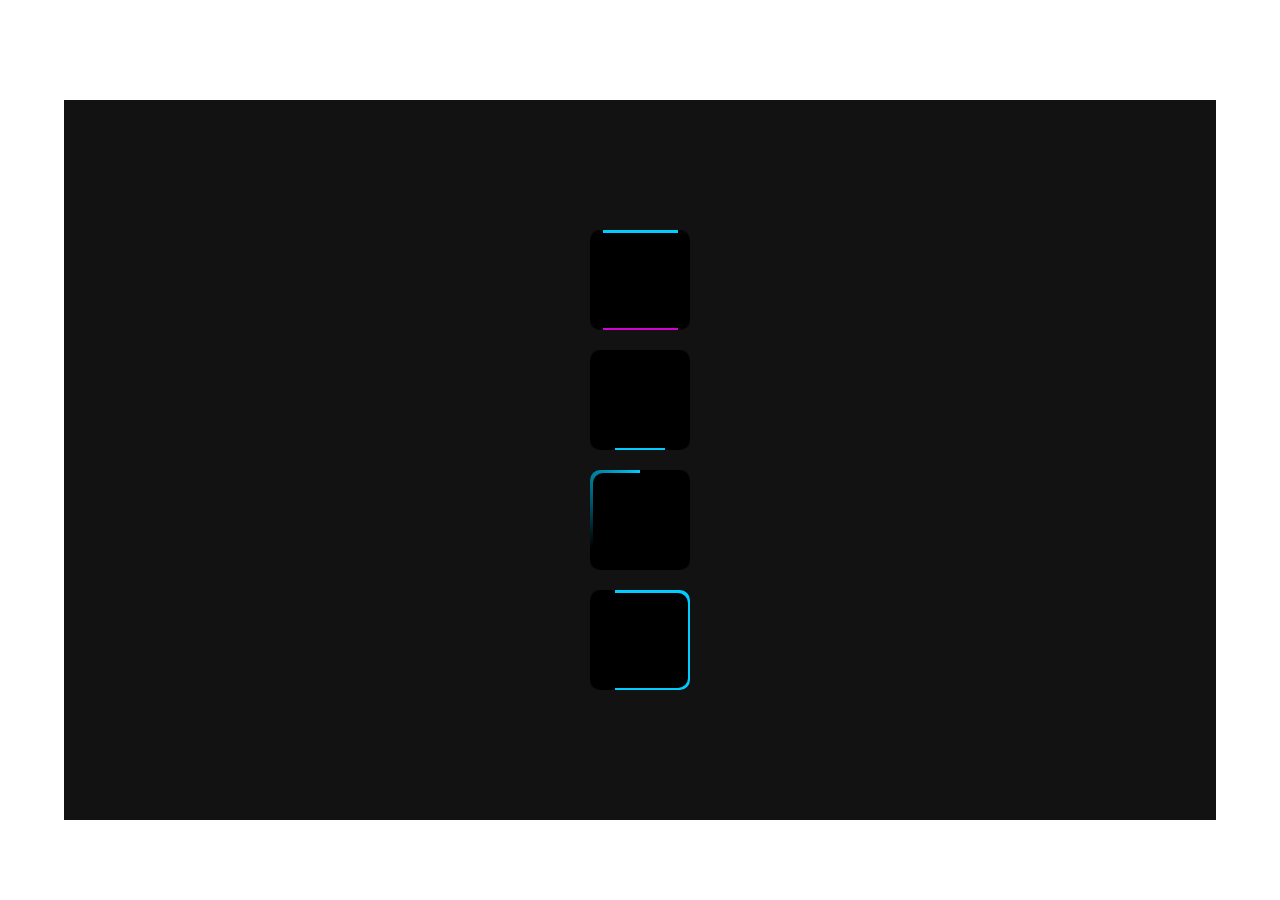
<file: Index.html>
<!DOCTYPE html>
<html>

<head>
  <meta charset="UTF-8">
  <meta name="viewport" content="width=device-width, initial-scale=1">
  <link rel="stylesheet" href="style.css">
  <title>lighter box</title>
</head>

<body>
  <section>
    <div class="container">
      <div class="box box1">
        
      </div>
      <div class="box box2">
      
      </div>
      
      <div class="box box3">
      
      </div>
      
      <div class="box box4">
      
      </div>
      
    </div>
  </section>
  <script>
    
    function re (){
      
      return null
    }
    
    console.log(typeof re())
  </script>

</body>

</html>
</file>
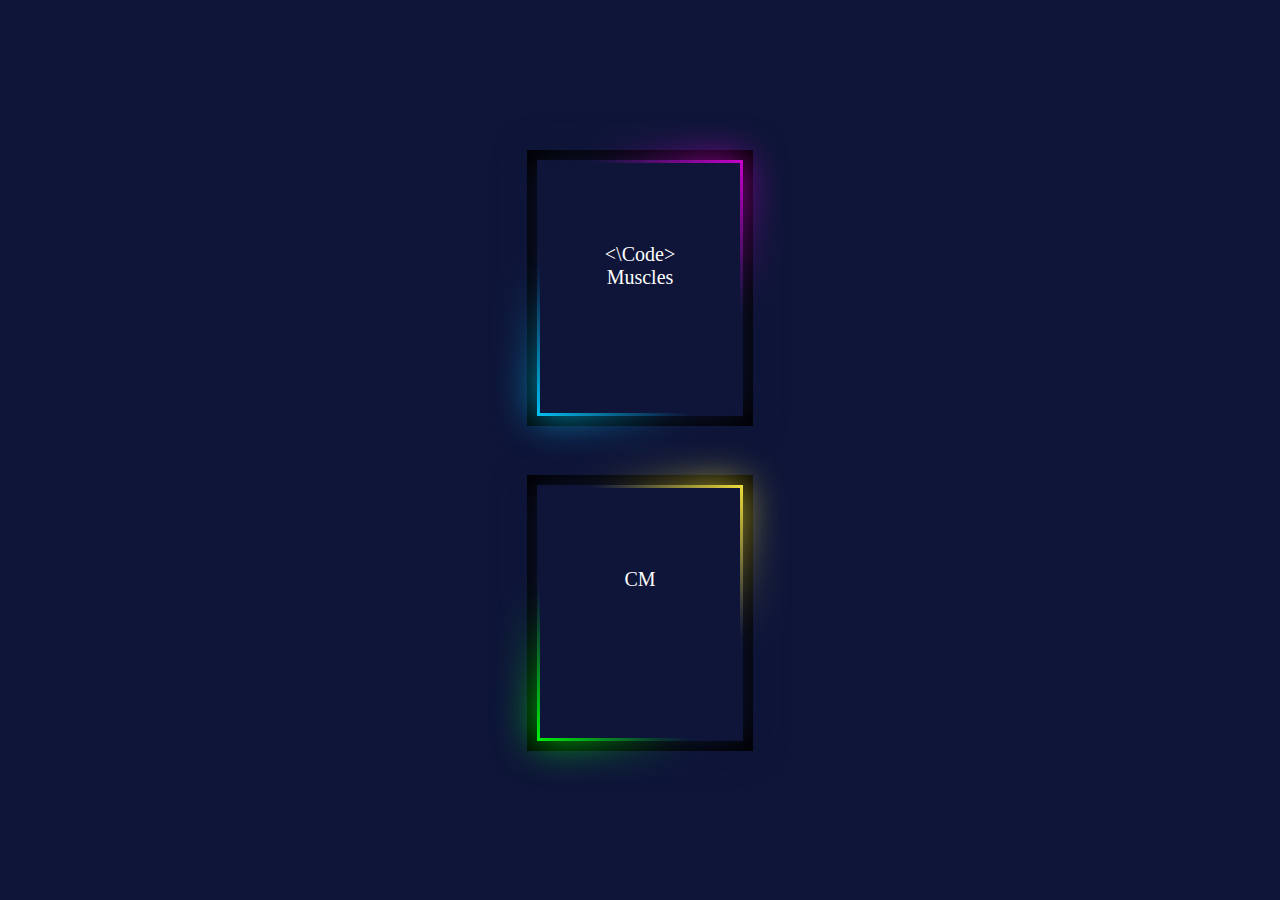
<file: Web_App_In_My_Mobile/Light_boxes/Index.html>
<!DOCTYPE html>
<html>

<head>
  <meta charset="UTF-8">
  <link rel="stylesheet" href="style.css">
  <meta name="viewport" content="width=device-width, initial-scale=1">
  <title>lighter boxes</title>
</head>

<body>
  <section>
    <div class="container">
      
      <div class="box box1">
        <\Code> <br> Muscles
      </div>
      
      <div class="box box2">
        CM
      </div>
      
    </div>
  </section>

</body>

</html>
</file>
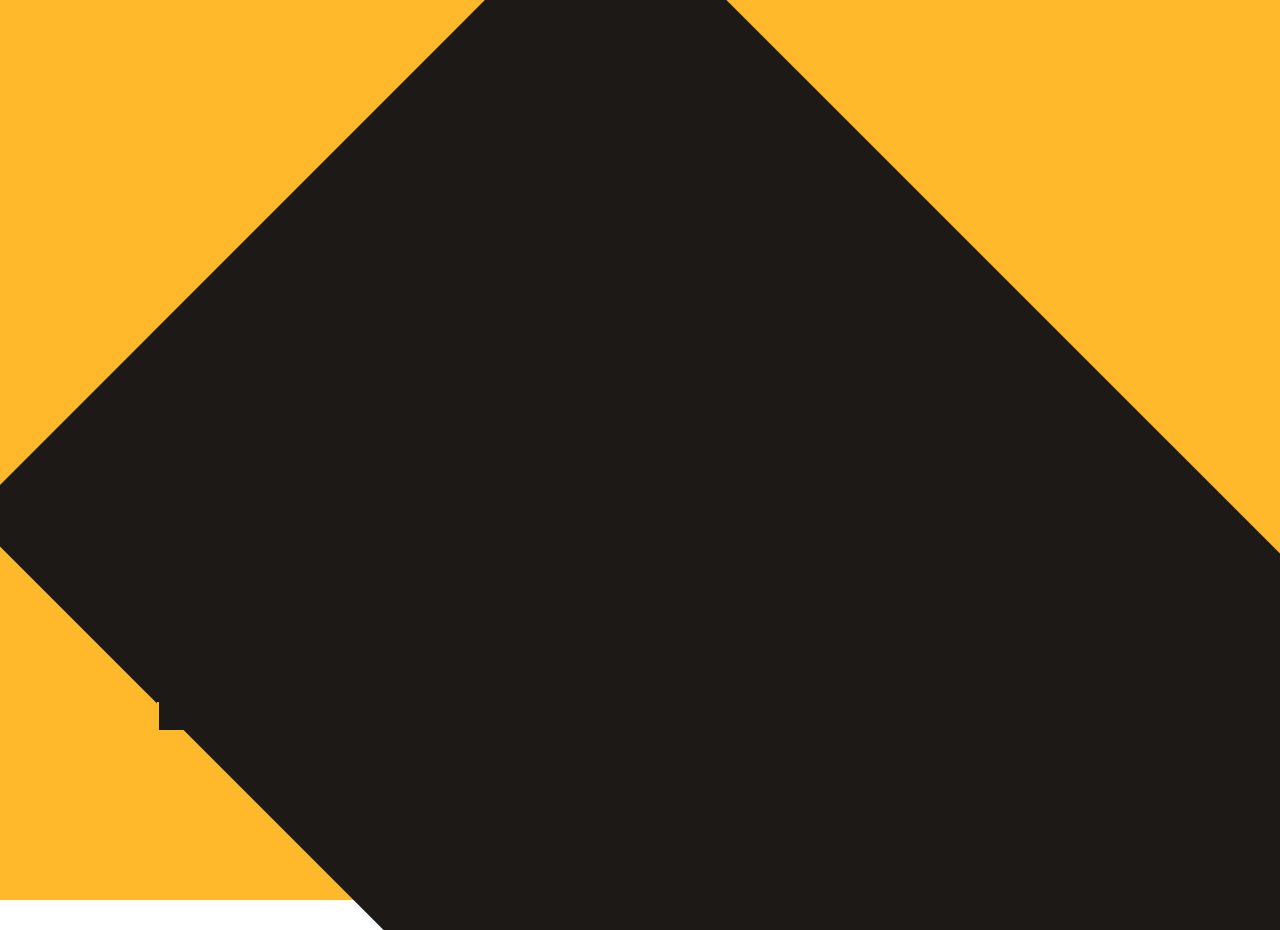
<file: Web_App_In_My_Mobile/Movment_text/Index.html>
<!DOCTYPE html>
<html lang="en">
<head>
  <meta charset="UTF-8">
  <meta name="viewport" content="width=device-width, initial-scale=1.0">
  <meta http-equiv="X-UA-Compatible" content="ie=edge">
  <link rel="stylesheet" href="style.css">
  <title>Document</title>
</head>
<body>
  <section>
    <div class="container">
      <div class="box">
        
      </div>
      
    </div>
    <div class="text">
      <p>I am </p>
      <div class="skills">
        <span id="w1">Programming</span>
        <span id="w2">student</span>
        <span id="w3">greet</span>
      </div>
    </div>
  </section>
  
</body>
</html>
</file>
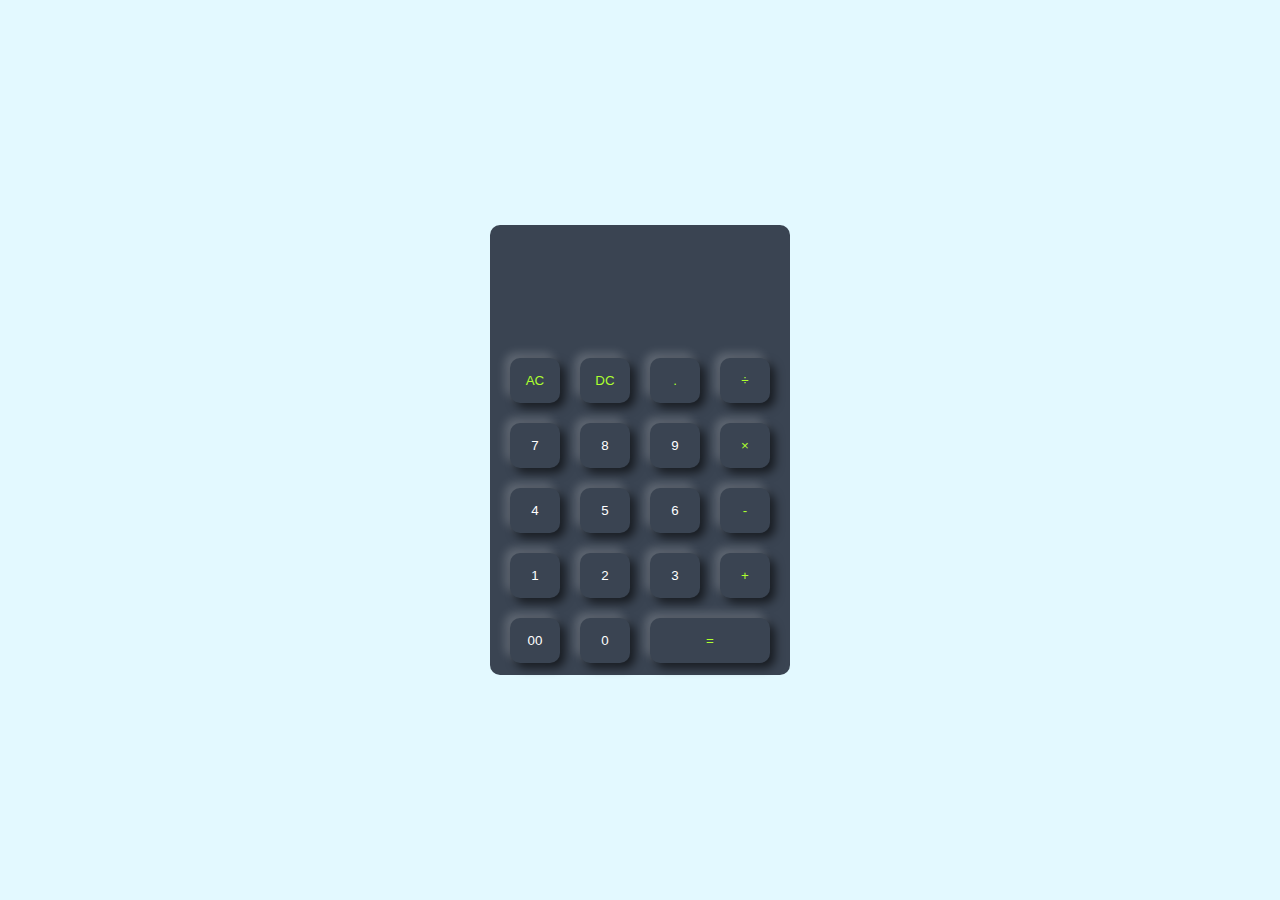
<file: calculater/Calculator.html>
<!DOCTYPE html>
<html lang="en">

<head>
    <meta charset="UTF-8">
    <meta name="viewport" content="width=device-width, initial-scale=1.0">
    <title>Calculator</title>
</head>

<body>
    <main>
        <div class="container">
            <div class="input"><input type="text"></div>
            <div class="buttons">
                <div class="box1 box">
                    <button data="AC">AC</button>
                    <button data="DC">DC</button>
                    <button data=".">.</button>
                    <button data="÷">÷</button>
                </div>
                <div class="box2 box">
                    <button data="7">7</button>
                    <button data="8">8</button>
                    <button data="9">9</button>
                    <button data="×">×</button>
                </div>
                <div class="box3 box">
                    <button data="4">4</button>
                    <button data="5">5</button>
                    <button data="6">6</button>
                    <button data="-">-</button>
                </div>
                <div class="box4 box">
                    <button data="1">1</button>
                    <button data="2">2</button>
                    <button data="3">3</button>
                    <button data="+">+</button>
                </div>
                <div class="box5 box">
                    <button data="00">00</button>
                    <button data="0">0</button>
                    <button data="=">=</button>
                </div>
            </div>
        </div>

    </main>
    <style>
        * {
            padding: 0;
            margin: 0;
            box-sizing: border-box;
        }
        

        main {
            background-color: #e3f9ff;
            width: 100vw;
            height: 100vh;
            display: flex;
            justify-content: center;
            align-items: center;
        }

        main .container {
            background-color: #3a4452;
            width: 300px;
            height: 450px;
            border-radius: 10px;
        }

        /* input section start  */
        main .container .input {
            background-color: #3a4452;
            width: 90%;
            height: 100px;
            margin: auto;
            display: flex;
            justify-content: center;
            align-items: center;
            margin-bottom: 10px;


        }

        main .container .input input {
            width: 90%;
            height: 70%;
            border: none;
            outline: none;
            text-align: end;
            padding-right: 10px;
            font-size: xx-large;
            background-color: #3a4452;
            color: #fff;

        }

        /* end of input  */

        /* section of buttons start */
        main .buttons {
            height: 350px;
            display: flex;
            justify-content: center;
            align-items: center;
            flex-direction: column;
            gap: 20px;


        }

        .buttons .box {
            width: 90%;
            display: flex;
            justify-content: center;
            align-items: center;
            gap: 20px
        }


        .buttons button {
            width: 50px;
            height: 45px;
            border-radius: 10px;
            border: none;
            background-color: #3a4452;
            box-shadow: 5px 5px 10px rgb(0, 0, 0, .6),
                -5px -5px 10px rgb(255, 255, 255, 0.2);
            color: #ffffff;



        }

        .buttons .box5 button:nth-child(3) {
            width: 120px;
        }




        /* end of buttons */
    </style>

    <script>

        // to add green color to  difreent  buttons 
        const buttons = ["AC", "DC", ".", "÷", "×", "-", "+", "="];
        let button = document.querySelectorAll(".buttons button");
        for (let x of button) {
            let data = x.getAttribute("data");
            if (buttons.includes(data)) {
                x.style.color = "greenyellow"
                x.addEventListener("mouseover", () => {
                    x.style.cssText = `
                    color : #ffffff;
                    background:greenyellow;
                    
                    `
                })
                x.addEventListener("mouseleave", () => {
                    x.style.cssText = `
                    color : greenyellow;
                    background: #3a4452;
                    
                    `
                })
            } else {
                x.addEventListener("mouseover", (e) => {
                    x.style.color = "greenyellow"

                })

                x.addEventListener("mouseleave", (e) => {
                    x.style.color = "#ffffff"

                })
            }
        }

        // to pervent keybaord up 

        let input = document.querySelector(".input input");
        // console.log(input);
        input.addEventListener("click", (e) => {
            input.blur();
        })




        // oprations 

        // input.value = "ahmed";


        button.forEach((ele) => {
            ele.addEventListener("click", (ev) => {
                let data = ele.getAttribute("data");
                if (data === "AC") {
                    input.value = "";
                } else if (data === "DC") {
                    let end = input.value.length;
                    end -= 1;
                    let result = input.value.slice(0, end);
                    input.value = result;
                } else {
                    if(data === "=" ){
                        if(input.value !== "" && buttons.includes(input.value[input.value.length -1]) !== true){
                            let response = input.value.replaceAll("÷","/").replaceAll("×","*");
                            input.value = eval(response)
                        }
                    }else{
                        if(buttons.includes(data)){
                            if(data !== "×" && data !== "÷" && input.value === ""){
                                input.value += data;
                            }else if (input.value !== ""){
                                if(buttons.includes(input.value[input.value.length -1])){
                                    null;
                                }else{
                                    input.value += data;
                                }
                            }
                        }else{
                            input.value += data;
                        }
                    }
                }
            })
        })

        // console.log(eval("11-44"))





    </script>



</body>

</html>

<!-- ahmed now with git  -->
</file>
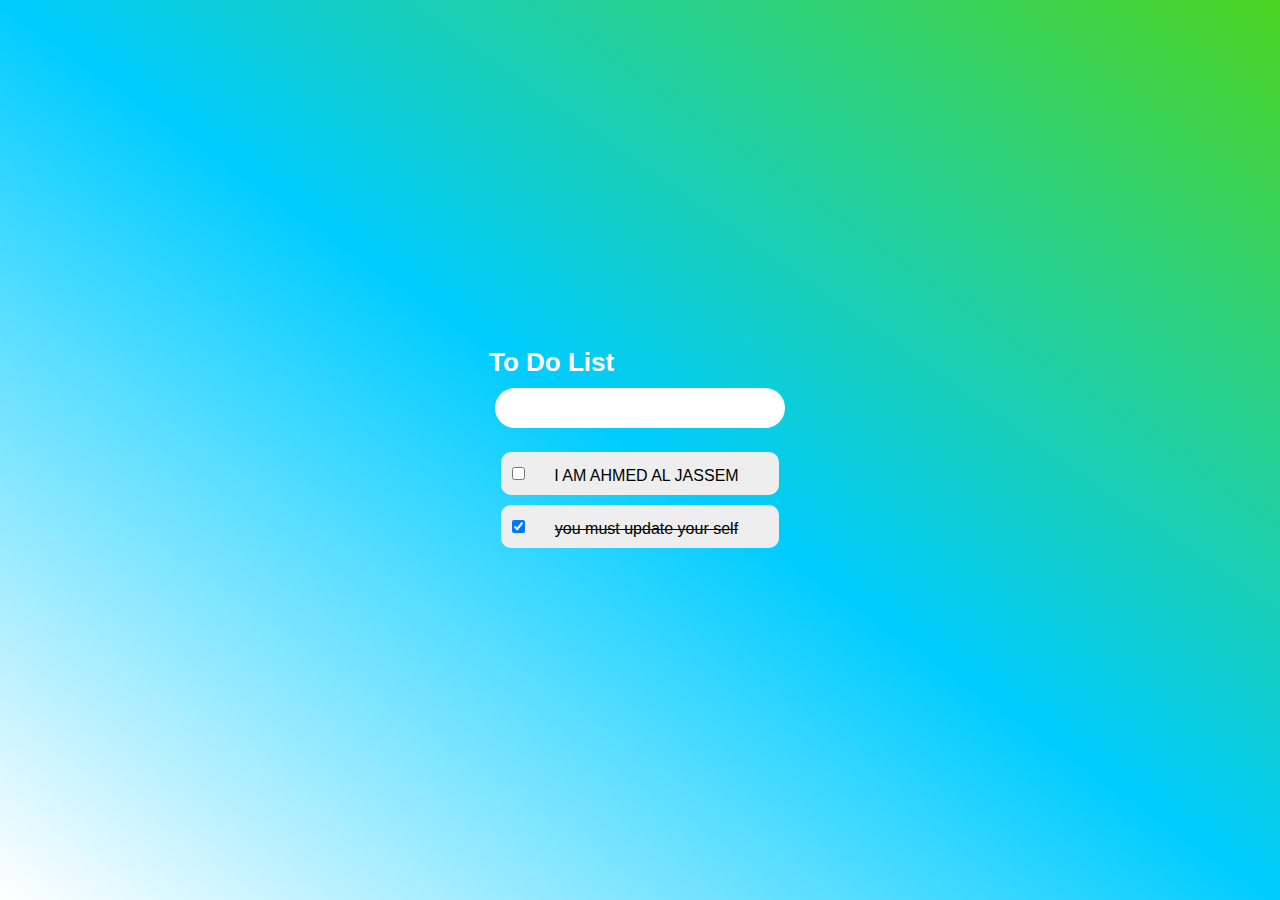
<file: To-Do-List-Tool/toDoList.html>
<!DOCTYPE html>
<html lang="en">

<head>
    <meta charset="UTF-8">
    <link rel="stylesheet" href="https://cdnjs.cloudflare.com/ajax/libs/font-awesome/6.4.2/css/all.min.css"
        integrity="sha512-z3gLpd7yknf1YoNbCzqRKc4qyor8gaKU1qmn+CShxbuBusANI9QpRohGBreCFkKxLhei6S9CQXFEbbKuqLg0DA=="
        crossorigin="anonymous" referrerpolicy="no-referrer" />
    <meta name="viewport" content="width=device-width, initial-scale=1.0">
    <title>To-Do-List-Tool</title>
</head>

<body>
    <main>
        <div class="container">
            <!-- head section start  -->
            <div class="head">
                <h1>To Do List</h1>
                <div class="input">
                    <input type="text" id="input">
                    <i class="fa-light fa-plus"></i>
                </div>
            </div>
            <!-- head section end -->
            <!-- display section start  -->
            <ol class="displayItems">

                <!-- <li>
                    <input type="checkbox" class="checkbox">
                    <p class="text">create perfect project</p>
                    <i class="fa-solid fa-trash"></i>
                </li> -->
            </ol>
            <!-- display section end -->
        </div>
    </main>

    <!-- stylesheet -->
    <style>
        * {
            padding: 0;
            margin: 0;
            box-sizing: border-box;
            font-family: sans-serif;
        }

        main {
            background-image: linear-gradient(to left bottom, #4cd422, #00ccff, transparent);
            width: 100vw;
            height: 100vh;
            /* display: flex;
            justify-content: center;
            align-items: center; */
            display: flex;
            justify-content: center;
            align-items: center
            overflow: auto;
        }

        main .container {
            max-width: 350px;
            margin: auto;
            height: auto;
            display: flex;
            flex-direction: column;
            justify-content: center;
            align-items: center;
            border-radius: 10px;
            

        }

        main .container .head {
            border: none;
            width: 100%;
            height: 100px;
        }

        .head h1 {
            font-size: 26px;
            margin: 10px;
            color: #fff
        }

        .head .input {
            background: #fff;
            width: 90%;
            height: 40px;
            margin: auto;
            display: flex;
            justify-content: space-between;
            align-items: center;
            border-radius: 100px;
            padding: 0 20px 0 20px;
        }

        .input input {
            width: 80%;
            height: 30px;
            border: none;
            outline: none;
            text-align: center;
            font-size: 18px;
            margin-left: 25px;

        }

        .input i {
            width: 25px;
            height: 25px;
            font-size: 30px;
            text-align: center;
            margin-bottom: 5px;
        }

        .input i:hover {
            color: skyblue;
        }

        /* input end  */

        /* display items start */

        .displayItems {
            width: 100%;
            max-height: 500px;
            display: flex;
            align-items: center;
            flex-direction: column;
            gap: 10px;
            padding: 15px;
            overflow-y:scroll;
            
            
        }

        .displayItems li {
            background-color: #eee;
            display: flex;
            width: 95%;
            justify-content: space-around;
            align-items: center;
            padding: 10px 0 10px 0;
            border-radius: 10px;
        }

        .displayItems li p {
            width: 200px;
            height: auto;
            text-align: center;
            padding-top: 5px;
            word-wrap: break-word;
            


        }
    </style>

    <script>

        // localStorage.clear()
        // to configure the local storage 
        let configure = localStorage.tasks;
        if (configure) {
            console.log("done")
        } else {
            let tasks = Object({
                tasks: [["I AM AHMED AL JASSEM", false], ["you must update your self", true]],
            })

            tasks = JSON.stringify(tasks);
            localStorage.tasks = tasks;



        }

        console.log(JSON.parse(localStorage.tasks))

        // to append items in display
        let input = document.querySelector(".head .input input");
        let display = document.querySelector(".displayItems");
        let add = document.querySelector(".head i");


        add.addEventListener("click", () => {
            if (input.value !== "") {
                addItemInDisplay(input.value,false);
                addItemInlocalstorage(input.value);
            }
        });

        // to add event by enter keybaord 
        document.addEventListener("keyup", (e) => {
            if (e.key === "Enter") {
                if (input.value !== "") {
                    addItemInDisplay(input.value, false);
                    addItemInlocalstorage(input.value);
                }
            }
        })

        function addItemInDisplay(task,stuts) {

            let value = task;
            let lineThrough ;
            if(stuts){
                stuts = "checked";
                lineThrough = "text-decoration : line-through;"
            }else{
                stuts = "";
                lineThrough = "none";
                
            }
            display.innerHTML += `
        <li class="item">
            <input type="checkbox" class="checkbox" ${stuts} ">
            <p class="text" style="${lineThrough}">${value}</p>
            <i class="fa-solid fa-trash"></i>
        </li>

        `
        }

        function addItemInlocalstorage(value) {
            // to add tasks in local storage 
            let data = JSON.parse(localStorage.tasks);
            data.tasks.push(Array(value, false));
            data = JSON.stringify(data)
            localStorage.tasks = data;
            input.value = "";

        }


        // to remove tasks && change the stuts of check
        document.addEventListener("click",(ev)=>{
            let classNam = ev.target.className;
            // console.log(classNam);
            if(classNam === "checkbox"){
                console.log(classNam);
                changeStuts(ev.target)



            }else if(classNam === "fa-solid fa-trash"){
                // console.log(classNam);
                removeItem(ev.target)
            }
        })

        const removeItem = (item)=>{
            let parentTarget = item.parentElement;
            let text = parentTarget.children[1].textContent;
            // to remve fron html page 
            parentTarget.style.display = "none";
            // to remove items form localstorage 
            let objectItems = JSON.parse(localStorage.tasks);
            let arrayItems = objectItems.tasks;
            let result = arrayItems.filter((el)=>{
                // console.log(el[0])
                if(el[0] !== text){
                    return el;
                }  
            })
            objectItems.tasks = result;
            objectItems = JSON.stringify(objectItems);
            // console.log(objectItems)
            localStorage.tasks = objectItems;
        }


        const changeStuts = (item)=>{ // function
            let parentTarget = item.parentElement;
            let text = parentTarget.children[1];
            let checkbox = parentTarget.children[0].checked;
            let objectItems =JSON.parse(localStorage.tasks);
            let arrayItems = objectItems.tasks;
            if(checkbox){
                text.style.cssText = "text-decoration : line-through; color:red;";

                let result = arrayItems.map((el)=>{
                    if(el[0] === text.innerText){
                        // console.log(1)
                        return Array(el[0],true)
                    }else{
                        return el;
                    }
                    
                })
                // console.log(result)
                objectItems.tasks = result;
                objectItems = JSON.stringify(objectItems);
                localStorage.tasks = objectItems;
            }else{
                console.log(2)
                text.style.cssText = "text-decoration :none";
                let result = arrayItems.map((el)=>{
                    if(el[0] === text.innerText){
                        // console.log(1)
                        return Array(el[0],false)
                    }else{
                        return el;
                    }
                    
                })
                console.log(result);
                objectItems.tasks = result;
                objectItems = JSON.stringify(objectItems);
                localStorage.tasks = objectItems;
            }

        }
        // end of rmove && change 

        // to display items thate stored in localstorage 
        let response = JSON.parse(localStorage.tasks).tasks;
        if (response) {
            for (let x of response) {
                if (x[1]) {
                    
                    addItemInDisplay(x[0],x[1])

                } else {
                    addItemInDisplay(x[0],x[1])

                }
            }
        }




    </script>
</body>

</html>
</file>
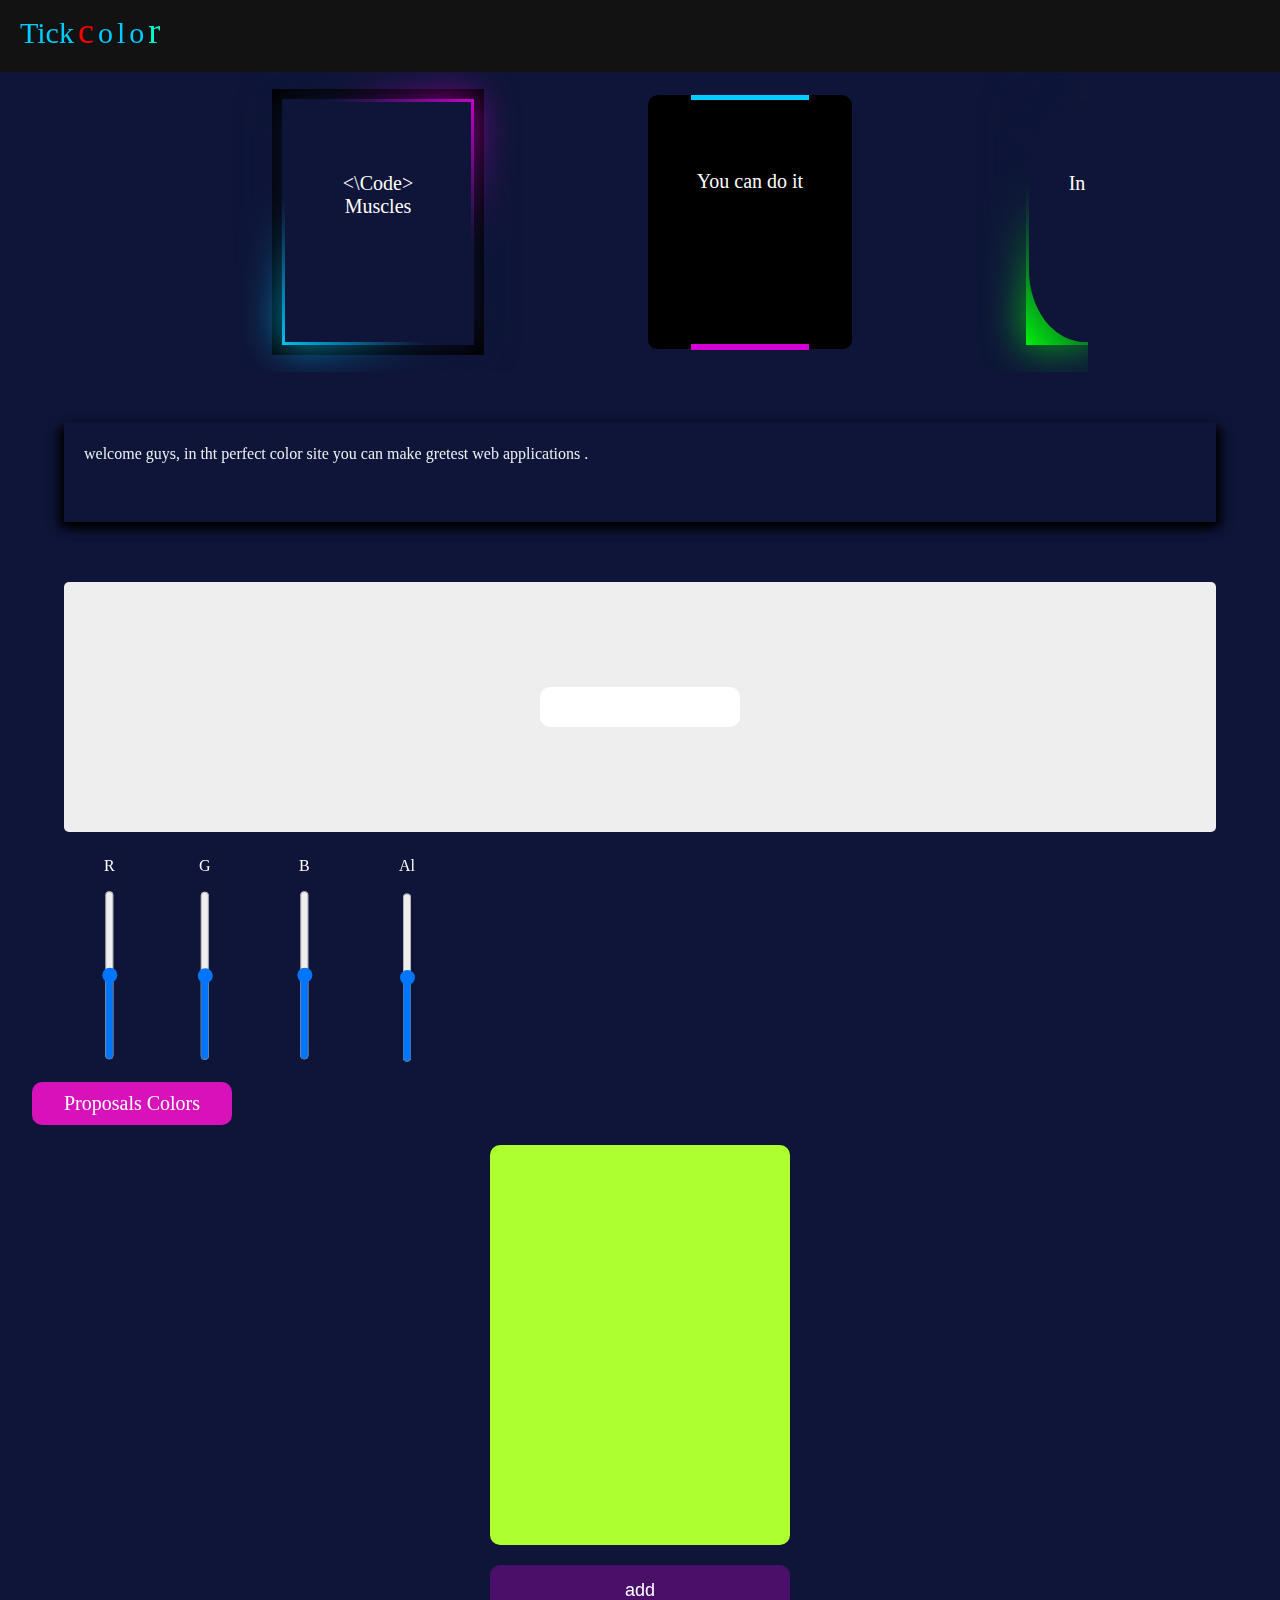
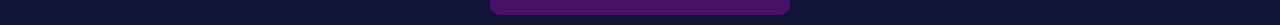
<file: Web_App_In_My_Mobile/Tick_color/tickColor.html>
<!DOCTYPE html>
<html>

<head>
  <meta charset="UTF-8">
  <meta name="viewport" content="width=device-width, initial-scale=1">
  <link rel="stylesheet" href="style.css">
  <title>Tick color</title>
</head>

<body>
  <!-- header start -->
  <header>
    <div class="container">
      <span>Tick</span>
      <span>c</span>
      <span>o</span>
      <span>l</span>
      <span>o</span>
      <span>r</span>
    </div>
  </header>
  <!-- header end -->
  <main>
    
    
    <!-- slider start -->
    <section class="slider">
      
      <div class="container">
        <div class="item item1">
            <div class="ex ex1">
              <\Code> <br> Muscles
            </div>
        </div>
        <div class="item item2">
          <div class="cover">
            <div class="ex ex2">
              You can do it
            </div>
          </div>
        </div>
        <div class="item item3">
          <div class="ex ex3">
            In every time
          </div>
        </div>
          
        </div>
      
      </div>
      
    </section>
    <!-- slider end -->
    <!-- discraption to color start-->
    <section class="discraption">
      <div class="container">
        <p>
          <span>welcome guys, in tht perfect  color site you can
          </span>
          <span>
             make gretest web applications .
          </span>
        </p>
        
      </div>
    </section>
    <!-- discraption to color end-->   
    
    
    <!-- color range start -->
    <section class="color-range">
      
      <div class="container">
        <div class="display-color">
          <form >
            <input type="text"id="copyInput" >
          </form>
        </div>
        <form id="Range">
          <div class="rang">
            <label>R</label>
            <input type="range" id="R" data-color ="red">
          </div>
          <div class="rang">
            <label>G</label>
            <input type="range" id="G" data-color ="green">
          </div>
          <div class="rang">
            <label>B</label>
            <input type="range" id="B" data-color ="blue">
          </div>
          <div class="rang">
            <label>Al</label>
            <input type="range" id="Al" data-color ="alphaChanel">
          </div>
        </form>
      </div>
    </section>
    <section class="proposals">
      <div class="container">
        <h2>Proposals Colors</h2>
        <div class="proposalsSliser">
          <ul id="colors">
          </ul>
        </div>
        <div id="inputPopup">
          <input type="text" id="inputColor">
          <div>
            <button id="cancel">Cancel</buttn>
            <button id="exceptAdd">Ok</button>
          </div>
        </div>
        <button id="addColor">add</button>
      </div>
    </section>
    <!-- color range end -->
  </main>
  <script src="Index.js"></script>
</body>

</html>
</file>
<file: style.css>
*{
  padding: 0;
  margin: 0;
  box-sizing: border-box;
}

section{
  position: relative;
  width: 100vw;
  height:100vh;
  padding-top: 100px;
  overflow: hidden;
  animation: backg 5s infinite alternate;
  
}



section .container {
  width: 90%;
  height: 90%;
  background: #121212;
  margin:auto;
  display: flex;
  justify-content: center;
  align-items: center;
  flex-direction: column;
}

section .container .box{
  border-radius: 10px;
  width: 100px;
  height: 100px;
  background: #000;
  position: relative;
  margin: 10px;
  overflow: hidden;
  
  
}



  /* create before elmenents in  boxes */
.container .box4::before{
  content: "";
  width: 100px;
  height: 300px;
  position: absolute;
  top: -25%;
  left: 25%;
  background:linear-gradient(to bottom,#00ccff 50%,#d400d4 50%);
  animation :rotate 5s infinite linear ;
  
  
}

.container .box1::before {
  content: "";
  width: 75px;
  height: 200px;
  position: absolute;
  top: -50%;
  left: 12.5px;
  background: linear-gradient(to bottom, #00ccff 50%, #d400d4 50%);
  animation: rotate 5s infinite linear;


}

.container .box2::before {
  content: "";
  width: 50px;
  height: 200px;
  position: absolute;
  top: -50%;
  left: 25%;
  background: linear-gradient(to bottom, transparent 50%, #00ccff 50%);
  animation: rotate 5s infinite linear;


}

.container .box3::before {
  content: "";
  width:150px;
  height: 150px;
  position: absolute;
  top: -25px;
  left: -25px;
  background: conic-gradient(transparent ,transparent, transparent,#00ccff  );
  animation: rotate 5s infinite linear;


}






.box::after{
  content: "";
  width: 95%;
  height: 95%;
  position: absolute;
  top: 2.5%;
  left: 2.5%;
  background:#000;
  border-radius: 10px;
  

  
  
  
  
}



@keyframes rotate {
  100%{
    transform: rotate(360deg);
  }
}


@keyframes backg{
  0%{
    background: linear-gradient(to bottom left ,red,deepskyblue,green) 
  }
  
  50%{
    background: linear-gradient(to bottom left ,red,deepskyblue,green) -200px -200px 
  }
  

  100%{
    background: linear-gradient(to bottom left ,red,deepskyblue,green) 200px 200px 
  }
  
  
}
</file>
<file: Web_App_In_My_Mobile/Light_boxes/style.css>
*{
  padding: 0;
  margin: 0;
  box-sizing:border-box;
}

body{
  width: 100vw;
  height: 100vh;
  background-color:#0e1538;
  display: flex;
  justify-content: center;
  align-items: center
  
}

section .container{
  width:80%;
  height: 80%;
  position: relative;
  inset: 10% 10%;
  display: flex;
  justify-content: center;
  align-items: center;
  flex-direction: column;
  gap: 75px;
  
}

.container .box{
  width: 200px;
  height: 250px;
  background: #0e1538;
  position: relative;
  padding-top: 50%;
  text-align: center;
  color: #ffffff;
  font-size: 20px
}

.box1::before{
  content: "";
  position: absolute;
  inset:-3px;
  background:linear-gradient(45deg,#00ccff, #0e1538, #0e1538, #d400d4);
  box-shadow: 0 0 0 10px #000;
  z-index:-2
  
}


.box1::after{
  content: "";
  position: absolute;
  inset:-3px;
  background:linear-gradient(45deg,#00ccff, #0e1538, #0e1538, #d400d4);
  filter: blur(20px);
  z-index: -1;
  
}

.box2::before{
  content: "";
  position: absolute;
  inset:-3px;
  background:linear-gradient(45deg,#00ff0a, #0e1538, #0e1538, #ffeb3b);
  box-shadow: 0 0 0 10px #000;
  z-index:-2
  
}


.box2::after{
  content: "";
  position: absolute;
  inset:-3px;
  background:linear-gradient(45deg,#00ff0a, #0e1538, #0e1538, #ffeb3b);
  filter: blur(20px);
  z-index: -1;
  
}
</file>
<file: Web_App_In_My_Mobile/Movment_text/style.css>
* {
  padding: 0;
  margin: 0;
  box-sizing: border-box;
}
section {
  overflow: hidden;
}
section .container{
  width: 100vw;
  height: 100vh;
  background: #ffb92a;
}
section .container .box{
  width: 100%;
  height: 100%;
  background: #1c1917;
  transform: rotate(45deg);
  position: fixed;

  left: 100px;
  bottom: -200px;
  
  
  
  
}

section  .text  {
  font-size: 30px;
  color: #ffb92a;
  position:relative;
  top: -200px;
  left: 75px;
  z-index: 100;
  display: flex;
  justify-content: center;
  align-items:center;
  width: 300px;
  height: 30px;
  overflow: hidden;
  

}


section .text .skills span{
  margin-left: 10px;
  display: flex;
  flex-direction:column;
  position: relative;
  bottom: -38px;
  animation: upWord 6s infinite steps(3) alternate;
}


span:first-child{
  width:200px
}
span:last-child{
  width: 80px
}

span:nth-child(2){
  width: 110px;
}

 span::before{
  content: "";
  position: absolute;
  top: 0;
  left: 0;
  width: 100%;
  height:100%;
  border-left:2px solid #ffb92a;
  background: #1c1917;

  animation: movText 2s infinite steps(10)
  
}


@keyframes movText {
  100%{margin-left: 100%}
}

@keyframes upWord {
  100%{bottom: 75px;}
}
</file>
<file: Web_App_In_My_Mobile/Tick_color/style.css>
/* apear default stylesheets start
*/

*{
  padding: 0;
  margin: 0;
  box-sizing: border-box;
}
:root{
  --mainColor : #0e1538 ;
  --disColor : rgb(236,240,243);
}
body{
  background: var(--mainColor)
}
/* end of appear */


header .container  {
  background:#121212;
  padding: 10px 20px 20px ;
  color: #00ccff 
  
}

header span {
  margin: 0px;
  font-size: 30px;
}
header span:nth-child(2) {
  color: red;
  position: relative;
  top :0;
  font-size:36px;
  animation: jump 1s 3 alternate ease-in;
}



@keyframes jump {
  0%{
    top: -20px
  }
  25%{
    top: 0px
  }
  
  50%{
    top: -10px
  }
  100%{ 
  top: 0px;
  }
}
header span:nth-child(6) {
  color: #00ffcc;
  position: relative;
  left: 0;
  font-size: 36px;
  animation: space 1s 1 alternate ease-in;
}
@keyframes space {
  0%{
    left: 50px;
  }
  50%{
    left: 0px;
  }
  70%{
    left: 5px;
  }
  100%{
    left: 0px;
    
  }
}

/* header */

/* slider start */
.slider {
  width: 70vw;
  background: blue;
  overflow:auto;
  margin: auto;
  
}
.slider .container {
  background: red;
  display: grid;
  grid-auto-flow: column;
  position: relative;
  right: 0;
  animation: moveider 5s infinite ease-in alternate
  
  
  
  
}
.item{
  width: 372px;
  height: 300px;
  display: flex;
  justify-content: center;
  align-items: center;
  background: var(--mainColor);
  z-index: 1 ;
  font-size: 20px;
  color: #fff;
  text-align: center;

  

}


/* examples in items */

.item .ex{
  width: 50%;
  height: 80%;
  background:turquoise;
  padding-top: 70px;
  
}
 
/* first ex1 */
.item .ex1{
  background: var(--mainColor) ;
  position: relative;
  
}

.ex1::before{
  content: "";
  position: absolute;
  inset: -3px;
  background:linear-gradient(45deg,#00ccff,var(--mainColor),var(--mainColor), #d400d4);
  box-shadow: 0 0 0 10px #000;
  z-index: -1;
}

.ex1::after{
  content: "";
  position: absolute;
  inset: -3px;
  background:linear-gradient(45deg,#00ccff, #0e1538, #0e1538, #d400d4);
  filter: blur(20px);
  z-index: -1 ;
}


/* second ex*/

.item2 .cover {
  width: 55%;
  height: 85%;
  z-index: 1;
  overflow: hidden;
  display: flex;
  justify-content: center;
  align-items: center;
  border-radius: 10px;
}
.item .ex2{
  width: 95.5%;
  height: 96%;
  background: #000;
  position: relative;
  border-radius: 10px;
  
  
}

.ex2::before{
  content: "";
  position: absolute;
  inset: -5px;
  background:#000;
  z-index: -1;
  overflow: hidden;
  border-radius: 10px;
  
}

.ex2::after{
  content: "";
  position: absolute;
  inset:-20% 20%;
  background:linear-gradient(to bottom,#00ccff 50%,#d400d4 50%);
  z-index: -1;
  animation: ex 5s infinite linear;
}

/* three ex */
.item .ex3{
  background: #0e1538 ;
  position: relative;
  border-radius: 30%
  
}

.ex3::before{
  content: "";
  position: absolute;
  inset: -3px;
  background: linear-gradient(to right top, #00ff0a, #0e1538, #0e1538, #ffeb3b);
  
  
  z-index: -1;
}

.ex3::after{
  content: "";
  position: absolute;
  inset: -3px;
  background:linear-gradient(to right top, #00ff0a, #0e1538, #0e1538, #ffeb3b);
  filter: blur(20px);
  z-index: -1 ;

}










@keyframes ex {
  100%{
    transform: rotate(360deg)
  }
}


@keyframes moveider {
  0%{
    right:20px;
  }
  50% {
    right: 420px;
  }
  100% {
    right: 790px;
  }
  
}

/* discraption to site start /
*/
.discraption{
  width: 100vw;
  height: 200px;
  background: var(--mainColor);
  padding: 20px 0 0 0;
}
.discraption .container{
  width: 90vw;
  height: 100px;
  color: var(--disColor);
  margin: 30px auto;
  padding: 20px;
  line-height: 1.5;
  z-index: 1;
  
  border: none;
  position: relative;
  box-shadow: -5px 5px 10px rgb(0,0,0,1),5px 5px 10px rgb(0,0,0,1);
  overflow: hidden;
}

/* befor  */
.discraption .container::before{
  content: "";
  position: absolute;
  inset: 80px 5px 5px 5px ;
  background: var(--mainColor);
  animation: movDown 9s 1 steps(2) 
}

@keyframes movDown{
  0%{
    top: 45px;
  }
  100%{
    top: 100px;visibility:visible
  }
}

/* before to spans*/
.discraption  span{
  position: relative;
  
  display: inline-block;
  overflow: hidden;
  z-index:-1;
  
  

  
  
}

.discraption span:first-child::before{
  content: "";
  position: absolute;
  inset: -5px 0 0 -10px;
  width: 100%;
  background: var(--mainColor);
  border: none;
  visibility: hidden;
  border-left: 2px solid #d400d4;
  animation: movLeft 4s 1 steps(30)
}

.discraption span:last-child::before {
  content: "";
  position: absolute;
  inset: -5px 0 0 -10px;
  width: 100%;
  background: var(--mainColor);
  border: none;
  visibility: hidden;
  border-left: 2px solid #d400d4;
  animation: movLeft 4s 1 4s steps(30)
}

@keyframes movLeft {
  100%{
    left: 330px;visibility: visible
  }
}


/* color range start */
.color-range .container {
  width: 90%;
  height: 500px;
  margin: auto;
  padding: 10px 0 0 0 ;
  
  
}

.color-range .container .display-color {
  width: 100%;
  height: 250px;
  background: #eee;
  margin: 0 0 10px 0;
  border-radius: 5px;
  
  
}

.color-range #Range{
  display: flex;
  width: 100%;
  height: 250px;
  position: relative;

  
}
label{
  transform:rotate(-90deg);
}
.color-range .container .rang{
  display: flex;
  justify-content: center;
  align-content: center;
  gap:20px;
  transform: rotate(90deg);
  height: 15px;
  margin: 10px;
  position:absolute;
  top:100px;
  color: #fff;
  
  

}
.rang:first-child{
  left: -65px;
}
.rang:nth-child(2) {
  left: 30px;
}
.rang:nth-child(3) {
  left: 130px;
}
.rang:last-child {
  left: 230px;
}

.color-range .container #Range input{
  background: blue;
  width: 170px;
  transform: rotate(180deg);

  
}

.display-color{
  display: flex;
  justify-content: center;
  align-items: center;
  
}

#copyInput{
  outline: none;
  text-transform: none;
  width: 200px;
  height: 40px;
  border-radius: 10px;
  border: none;
  text-align: center;
  background: #fff;
  
}


/* proposals start */

.proposals .container{
  width:95vw;
  position: relative;
  margin: 10px auto;
}
.proposals h2{
  width: 200px;
  background: rgb(232.5,  17.5,  197.5,  .92);
  color: #fff;
  font-size: 20px;
  font-weight: normal;
  padding: 10px;
  border-radius: 10px;
  text-align: center;
  
  
}
.proposalsSliser{
  width:300px;
  height: 400px;
  background: greenyellow;
  margin:20px auto;
  border-radius:10px;
  overflow: scroll;
  
  
}

.proposalsSliderr ul{
  display: flex;
  justify-content: space-between;
  align-items: center;
  flex-direction: column;
  
  

}

.proposals ul li{
  width: 300px;
  height: 200px;
  list-style: none;
  display: flex;
  justify-content: center;
  align-items: center;
  position:relative;
  
}
.proposals ul li input{
  background: #fff;
  width: 100px;
  height: 40px;
  border-radius: 10px;
  text-align: center;
  position: relative;
  outline: none;
  border: none;
  z-index: 100;
}

.proposals #addColor {
  width: 300px;
  height: 50px;
  background:rgb(250,  0,  250,  .25) ;
  border: none;
  color: #fff;
  font-size: 18px;
  margin: auto;
  display: block;
  border-radius: 10px;

  
}

.proposals .container #inputPopup{
  background: transparent;
  backdrop-filter: blur(10px);
  position: fixed;
  inset: 100px 0 0 0 ;
  height: 400px;
  z-index: 100;
  border-radius: 10px;
  display: flex;
  justify-content: center;
  align-items: center;
  flex-direction: column;
  gap:10px;
  display: none
  
}
.proposals #inputPopup input{
  width: 300px;
  height: 35px;
  border-radius: 5px;
  outline: none;
  font-size: 18px;
  text-align: center;
  border: none;
  
}
.proposals #inputPopup button{
  width: 100px;
  height: 25px;
  background:  rgb(60,  225,  147.5,  .72) ;
  border: none;
  border-radius: 5px;
  margin: 20px;
  
  
}

/* remove and copy in proposels */

.proposalsSliser #colors #copy {
  background: #fff;
  font-size: 13px;
  position: absolute;
  top: 35px;
  left: 15%;
  width: 40px;
  height: 40px;
  text-align: center;
  padding: 12px 0 0 0;
  border-radius: 40%;
  display: none;
  animation: copy 1s 1
}

/* animation for copy */
@keyframes copy {
  0%{
    left: 42.5%; 
    top: 80px;
    color: #fff;
  }
  50%{
    left:42.5%;
    top:35px;
    color:#fff;
  }
}


.proposalsSliser #colors #del {
  background: #fff;
  font-size: 13px;
  position: absolute;
  top: 35px;
  left: 70%;
  width: 40px;
  height: 40px;
  text-align: center;
  padding: 12px 0 0 0;
  border-radius: 40%;
  animation: del 1s 1;
  display: none;
}

/* animation for del */
@keyframes del {
  0%{
    left: 42.5%; 
    top: 80px;
    color: #fff;
  }
  50%{
    left:42.5%;
    top:35px;
    color: #fff;
  }
}
</file>
